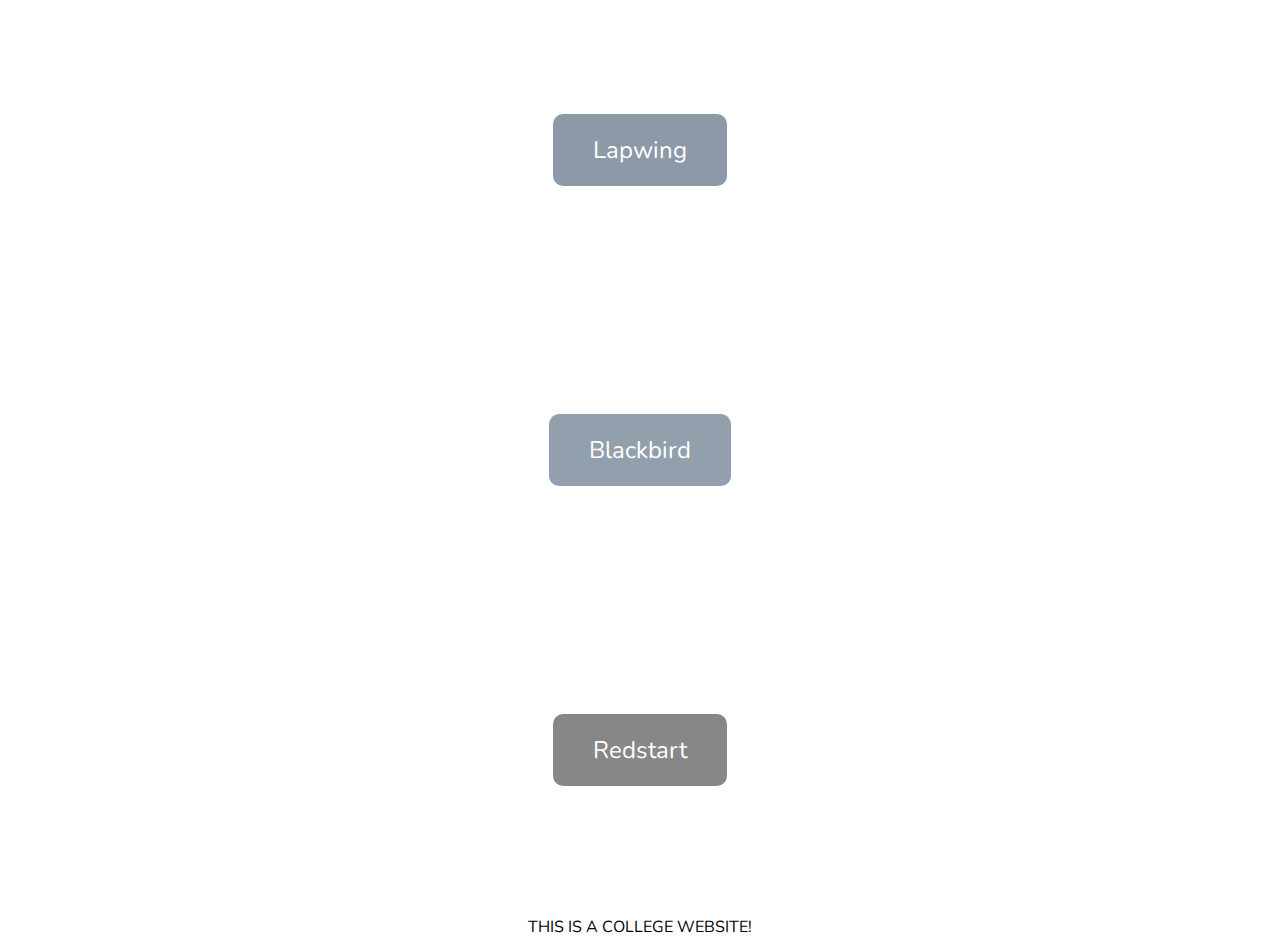
<file: index.html>
﻿<!doctype html>
<html lang="en">
<head>
    <meta charset="UTF-8">
    <meta name="description" content="Navigation page for Birds of Ireland">
    <meta name="keywords" content="Lapwing, Navigation, Index, Irish, Bird">
    <meta name="viewport" content="width=device-width, initial-scale=1.0">
    <link rel="stylesheet" type="text/css" href="css/index.css">
    <link rel="preconnect" href="https://fonts.googleapis.com">
    <link rel="preconnect" href="https://fonts.gstatic.com" crossorigin>
    <link href="https://fonts.googleapis.com/css2?family=Atkinson+Hyperlegible+Mono:ital,wght@0,200..800;1,200..800&family=Nunito:ital,wght@0,800;1,800&display=swap" rel="stylesheet">
    <title>Birds of Ireland Navigation Page</title>
</head>
<body>
<section class="container">
    <section class="row">
        <a href="lapwing.html" class="button button-lapwing">Lapwing</a>
    </section>
    <section class="row">
        <a href="blackbird.html" class="button button-blackbird">Blackbird</a>
    </section>
    <section class="row">
        <a href="redstart.html" class="button button-redstart">Redstart</a>
    </section>
</section>
<footer class="bottom-banner">
    <p>THIS IS A COLLEGE WEBSITE!</p>
</footer>
</body>
</html>
</file>
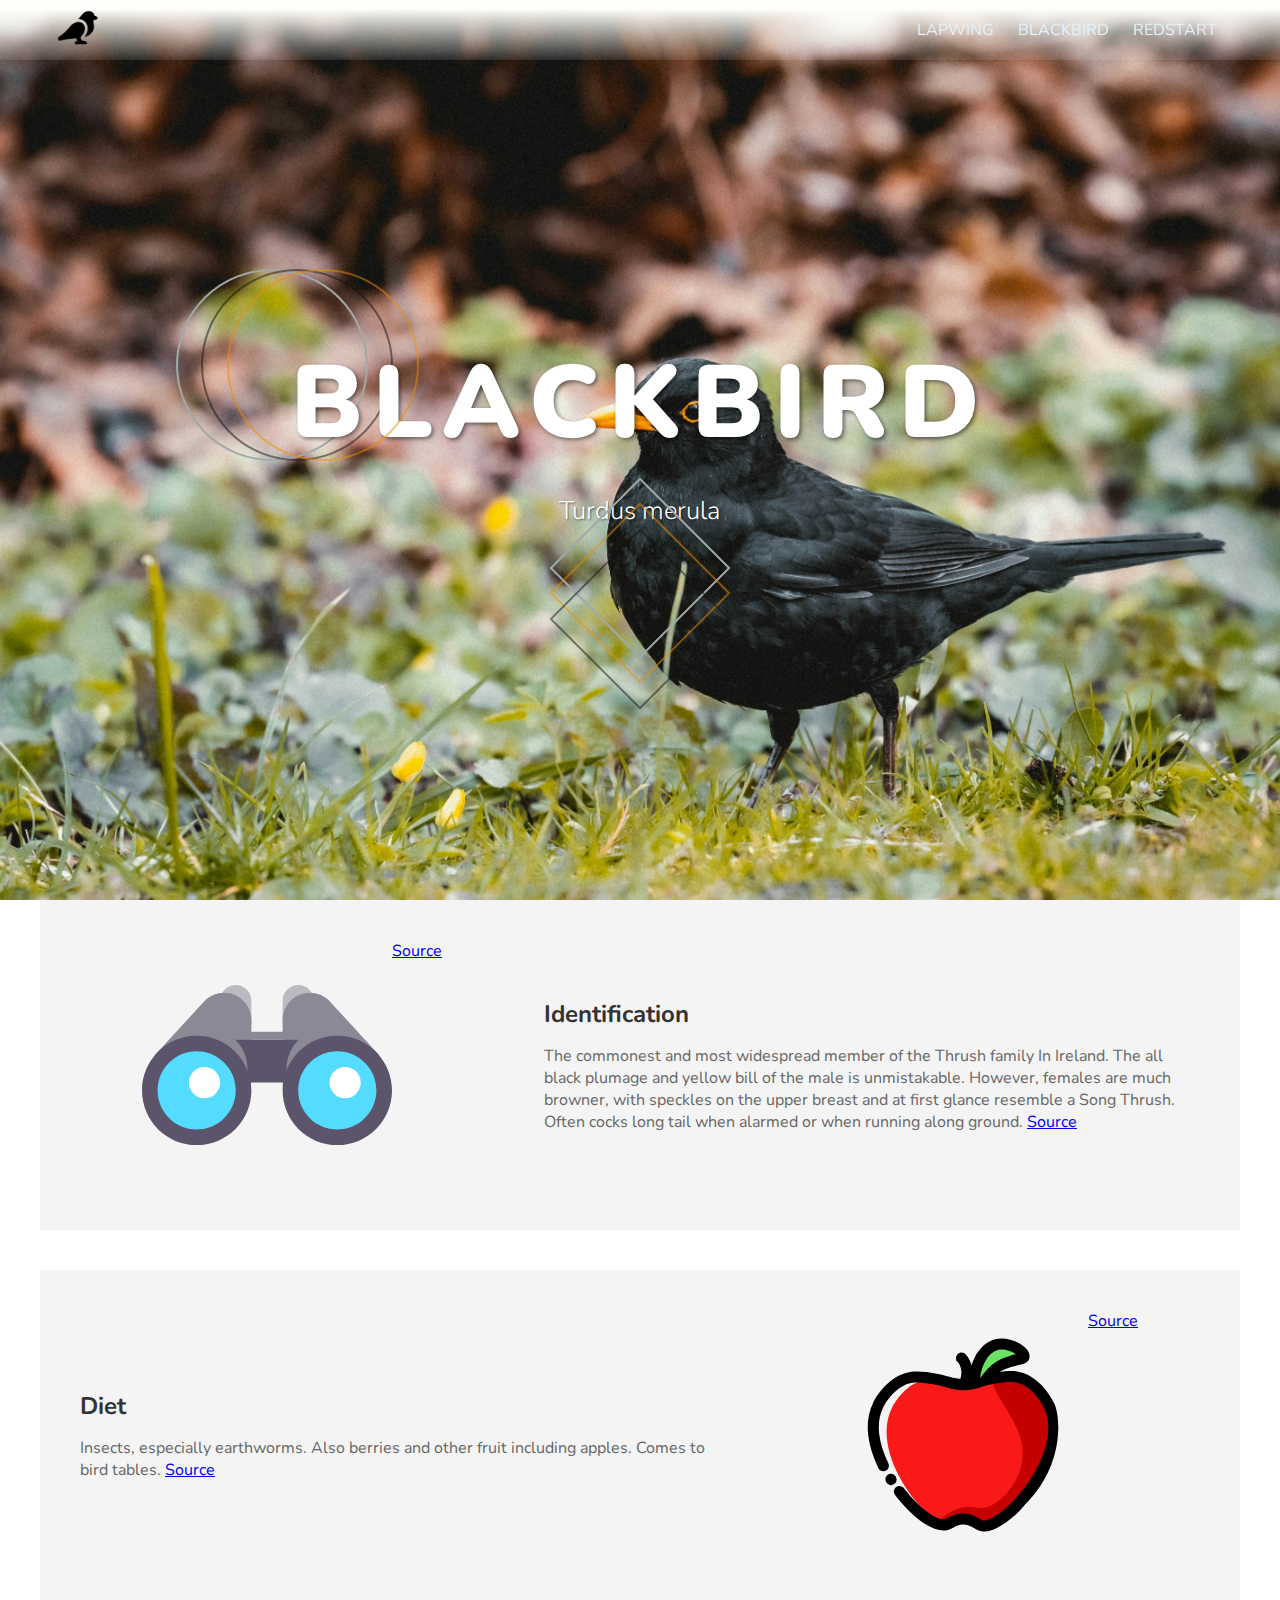
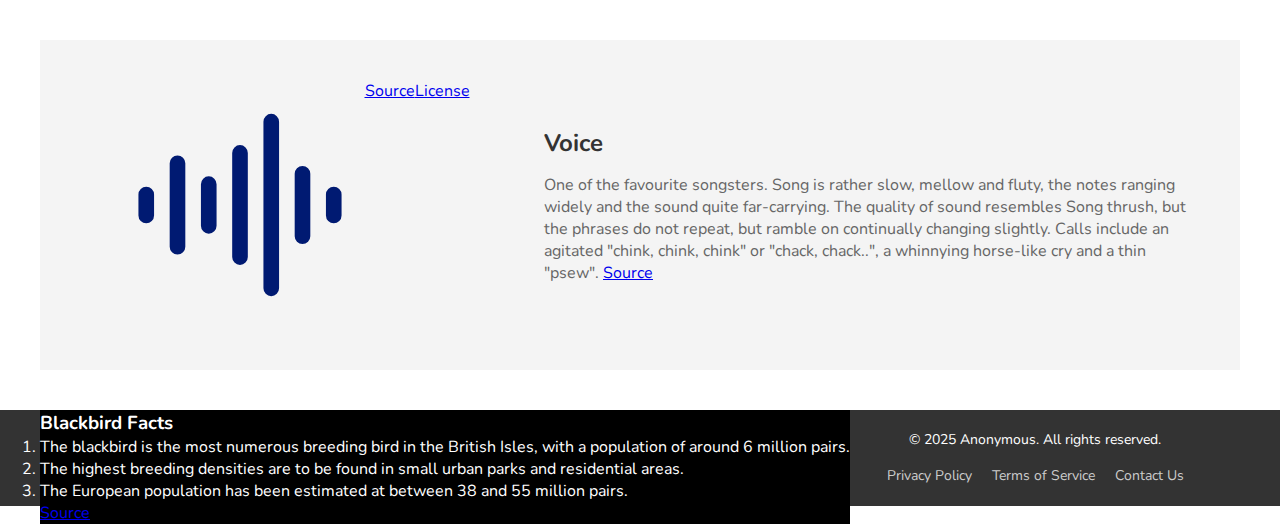
<file: blackbird.html>
﻿<!DOCTYPE html>
<html lang="en">
    <head>
        <meta charset="UTF-8">
        <meta name="description" content="Blackbird Information">
        <meta name="keywords" content="Blackbird, Identification, Species, Information, Irish, Bird">
        <meta name="viewport" content="width=device-width, initial-scale=1.0">
        <title>Bird Species of Ireland: Blackbird</title>
        <link rel="stylesheet" type="text/css" href="css/blackbird.css">
        <link rel="preconnect" href="https://fonts.googleapis.com">
        <link rel="preconnect" href="https://fonts.gstatic.com" crossorigin>
        <link href="https://fonts.googleapis.com/css2?family=Atkinson+Hyperlegible+Mono:ital,wght@0,200..800;1,200..800&family=Nunito:ital,wght@0,800;1,800&display=swap" rel="stylesheet">
        <link rel="icon" type="image/x-icon" href="img/bird32.ico">
    </head>
<body>
    <nav class="navbar">
        <nav class="navbar-content"><a href="index.html"><img class="logo" src="img/icons8-bird-64.png" alt="Bird Logo"/></a>
            <ul>
                <li><a href="lapwing.html">Lapwing</a></li>
                <li><a href="blackbird.html">Blackbird</a></li>
                <li><a href="redstart.html">Redstart</a></li>
            </ul>
        </nav>
    </nav>
    <section class="hero">
        <section class="hero-content">
            <!-- Using div because these shapes only add design over the image and have no semantic meaning to the page. -->
            <div class="shape-circle"></div>
            <div class="shape-circle-2"></div>
            <div class="shape-circle-3"></div>
            <div class="shape-triangle"></div>
            <div class="shape-triangle-2"></div>
            <div class="shape-triangle-3"></div>
            <div class="shape-square"></div>
            <div class="shape-square-2"></div>
            <div class="shape-square-3"></div>
            <h1 class="hero-title">Blackbird</h1>
            <p class="hero-subtitle">Turdus merula</p>
        </section>
    </section>
    <main class="container">
        <section class="section">
            <figure class="section-figure">
                <img src="img/binoculars.svg" alt="Binocular illustration" />
                <a href="https://www.svgrepo.com/svg/28181/binoculars">Source</a>
            </figure>
            <article class="section-content">
                <h2>Identification</h2>
                <p>
                The commonest and most widespread member of the Thrush family In Ireland. The all black plumage and yellow bill of the male is unmistakable. 
                However, females are much browner, with speckles on the upper breast and at first glance resemble a Song Thrush. 
                Often cocks long tail when alarmed or when running along ground.
                <a href="https://birdwatchireland.ie/birds/blackbird/">Source</a>
                </p>
            </article>
        </section>
        <section class="section">
            <figure class="section-figure"> 
                <img src="img/apple.svg" alt="Apple Ilustration"/>
                <a href="https://www.svgrepo.com/svg/489696/apple">Source</a>
            </figure>
            <article class="section-content">
                <h2>Diet</h2>
                <p>
                Insects, especially earthworms. Also berries and other fruit including apples. Comes to bird tables.
                    <a href="https://birdwatchireland.ie/birds/blackbird/">Source</a>
                </p>
            </article>
        </section>
        <section class="section">   
            <figure class="section-figure">
                <img src="img/sound.svg" alt="Sound Wave Illustration"/>
                <a href="https://www.svgrepo.com/svg/316448/sound-2">Source</a>
                <a href="https://www.svgrepo.com/page/licensing/#CC%20Attribution">License</a>
                
            </figure>
            <article class="section-content">
                <h2>Voice</h2>
                <p>
                One of the favourite songsters. Song is rather slow, mellow and fluty, 
                the notes ranging widely and the sound quite far-carrying. The quality of sound resembles Song thrush, 
                but the phrases do not repeat, but ramble on continually changing slightly. Calls include an agitated "chink, chink, chink" or "chack, chack..", 
                a whinnying horse-like cry and a thin "psew".
                    <a href="https://birdwatchireland.ie/birds/blackbird/">Source</a>
                </p>
            </article>
        </section>
        <aside class="blackbird-facts">
            <h3>Blackbird Facts</h3>
            <ol>
                <li>The blackbird is the most numerous breeding bird in the British Isles, with a population of around 6 million pairs.</li>
                <li>The highest breeding densities are to be found in small urban parks and residential areas.</li>
                <li>The European population has been estimated at between 38 and 55 million pairs.</li>
            </ol>
            <a href="https://www.livingwithbirds.com/tweetapedia/21-facts-on-blackbird">Source</a>
        </aside>
    </main>
    <footer class="site-footer">
        <section class="footer-content">
            <p class="copyright">&copy; 2025 Anonymous. All rights reserved.</p>
            <nav class="footer-navigation">
                <ul class="footer-links">
                    <li><a href="#">Privacy Policy</a></li>
                    <li><a href="#">Terms of Service</a></li>
                    <li><a href="#">Contact Us</a></li>
                </ul>
            </nav>
        </section>
    </footer>
</body>
</html>
</file>
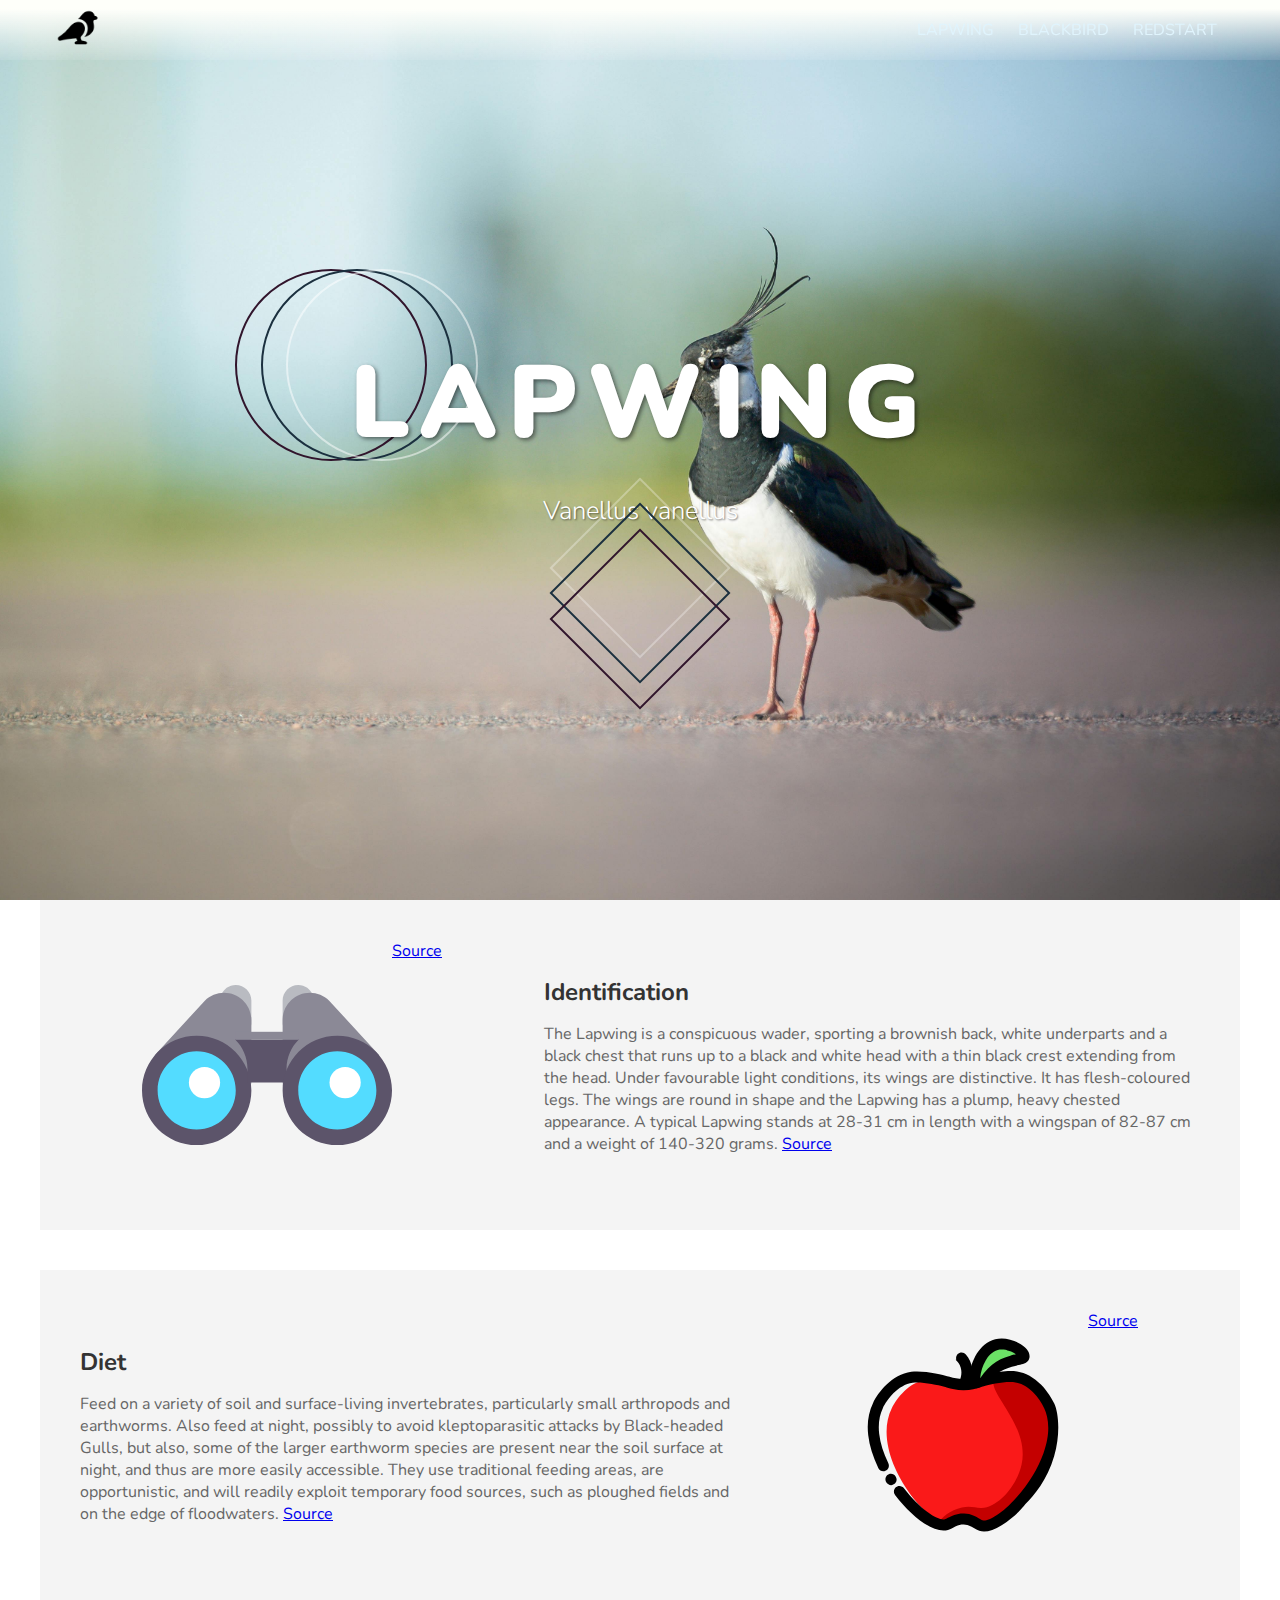
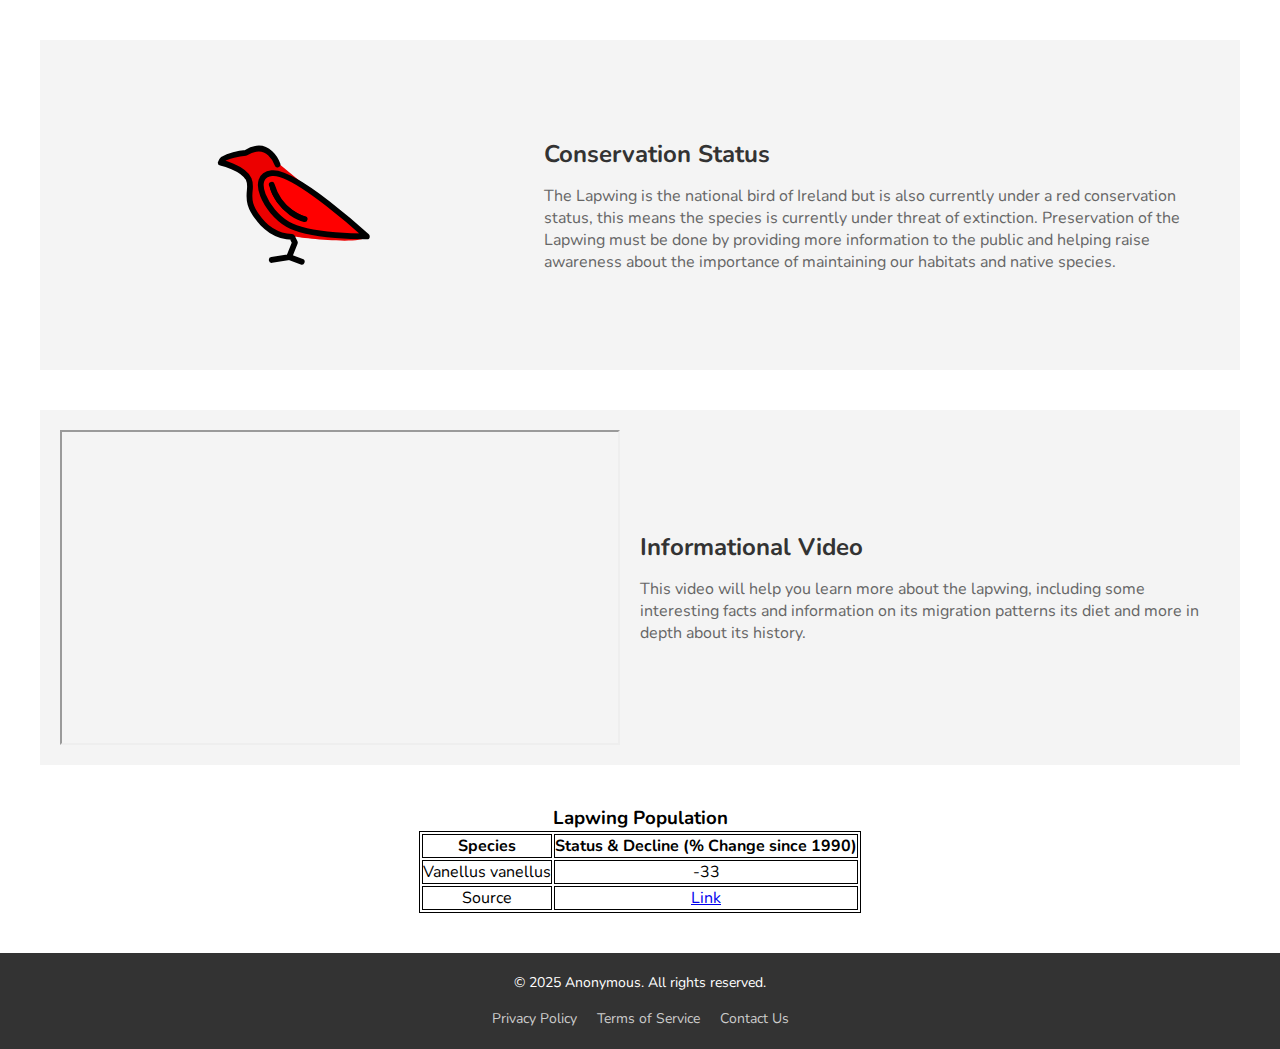
<file: lapwing.html>
<!DOCTYPE html>
<html lang="en">
<head>
    <meta charset="UTF-8">
    <meta name="description" content="Lapwing Information">
    <meta name="keywords" content="Lapwing, Identification, Species, Information, Irish, Bird">
    <meta name="viewport" content="width=device-width, initial-scale=1.0">
    <title>Bird Species of Ireland: Lapwing</title>
    <link rel="stylesheet" type="text/css" href="css/lapwing.css">
    <link rel="preconnect" href="https://fonts.googleapis.com">
    <link rel="preconnect" href="https://fonts.gstatic.com" crossorigin>
    <link href="https://fonts.googleapis.com/css2?family=Atkinson+Hyperlegible+Mono:ital,wght@0,200..800;1,200..800&family=Nunito:ital,wght@0,800;1,800&display=swap" rel="stylesheet">
    <link rel="icon" type="image/x-icon" href="img/bird32.ico">
    <style>
        table, th, td 
        {
            border: 1px solid black;
            align-content: center;
            text-align: center;
            margin: auto;
        }
    </style>
</head>
<body>
    <nav class="navbar">
        <nav class="navbar-content"><a href="index.html"><img class="logo" src="img/icons8-bird-64.png" alt="Bird Logo"/></a>
            <ul>
                <li><a href="lapwing.html">Lapwing</a></li>
                <li><a href="blackbird.html">Blackbird</a></li>
                <li><a href="redstart.html">Redstart</a></li>
            </ul>
        </nav>
    </nav>
    <section class="hero">
        <section class="hero-content">
            <!-- Using div because these shapes only add design over the image and have no semantic meaning to the page. -->
            <div class="shape-circle"></div>
            <div class="shape-circle-2"></div>
            <div class="shape-circle-3"></div>
            <div class="shape-triangle"></div>
            <div class="shape-triangle-2"></div>
            <div class="shape-triangle-3"></div>
            <div class="shape-square"></div>
            <div class="shape-square-2"></div>
            <div class="shape-square-3"></div>
            <h1 class="hero-title">LAPWING</h1>
            <p class="hero-subtitle">Vanellus vanellus</p>
        </section>
    </section>
    <main class="container">
        <section class="section">
            <figure class="section-figure">
                <img src="img/binoculars.svg" alt="Binocular illustration" />
                <a href="https://www.svgrepo.com/svg/28181/binoculars">Source</a>
            </figure>
            <article class="section-content">
                <h2>Identification</h2>
                <p>            
                    The Lapwing is a conspicuous wader, sporting a brownish back, white underparts and a black chest that runs up
                    to a black and white head with a thin black crest extending from the head. Under favourable light conditions,
                    its wings are distinctive. It has flesh-coloured legs. The wings are round in shape and the Lapwing has a plump,
                    heavy chested appearance. A typical Lapwing stands at 28-31 cm in length with a wingspan of 82-87 cm and a weight of 140-320 grams.
                    <a href="https://birdwatchireland.ie/birds/lapwing/">Source</a>
                </p>
        </article>
    </section>
    <section class="section">
        <figure class="section-figure">
            <img src="img/apple.svg" alt="Apple Ilustration"/>
            <a href="https://www.svgrepo.com/svg/489696/apple">Source</a>
        </figure>
        <article class="section-content">
            <h2>Diet</h2>
            <p>
                Feed on a variety of soil and surface-living invertebrates, particularly small arthropods and earthworms.
                Also feed at night, possibly to avoid kleptoparasitic attacks by Black-headed Gulls,
                but also, some of the larger earthworm species are present near the soil surface at night,
                and thus are more easily accessible. They use traditional feeding areas, are opportunistic,
                and will readily exploit temporary food sources, such as ploughed fields and on the edge of floodwaters.
                <a href="https://birdwatchireland.ie/birds/lapwing/">Source</a>
            </p>
        </article>
    </section>
    <section class="section">
        <figure class="section-figure">
            <img src="img/bird.svg" alt="Red Bird Illustration"/>
        </figure>
        <article class="section-content">
            <h2>Conservation Status</h2>
            <p>
                The Lapwing is the national bird of Ireland but is also currently under a red conservation status, this means the species
                is currently under threat of extinction. Preservation of the Lapwing must be done by providing more information to the public
                and helping raise awareness about the importance of maintaining our habitats and native species.
            </p>
        </article>
    </section>
        <section class="section">
            <article class="section-content">
                <h2>Informational Video</h2>
                <p>
                    This video will help you learn more about the lapwing, including some interesting facts and information
                    on its migration patterns its diet and more in depth about its history.
                </p>
            </article>
            <iframe width="560" height="315" src="https://www.youtube-nocookie.com/embed/Wz01N5DoHDQ?si=3ZvLWYAgb-T7R1sm"
                    title="YouTube video player"
                    allow="accelerometer; autoplay; clipboard-write; encrypted-media; gyroscope; picture-in-picture; web-share"
                    referrerpolicy="strict-origin-when-cross-origin" allowfullscreen>
            </iframe>
        </section>
        <h3 style="text-align: center">Lapwing Population</h3>
        <table>
            <tr>
                <th>
                    Species 
                </th>
                <th>
                    Status & Decline (% Change since 1990)
                </th>
            </tr>
            <tr>
                <td>Vanellus vanellus</td>
                <td>-33</td>
            </tr>
            <tr>
                <td>Source</td>
                <td><a href="https://birdwatchireland.ie/app/uploads/2020/05/BWI-collated-data-on-status-of-biodiversity-1.pdf">Link</a></td>
            </tr>
        </table>
    </main>
    <footer class="site-footer">
        <section class="footer-content">
            <p class="copyright">&copy; 2025 Anonymous. All rights reserved.</p>
            <nav class="footer-navigation">
                <ul class="footer-links">
                    <li><a href="#">Privacy Policy</a></li>
                    <li><a href="#">Terms of Service</a></li>
                    <li><a href="#">Contact Us</a></li>
                </ul>
            </nav>
        </section>
    </footer>
</body>
</html>
</file>
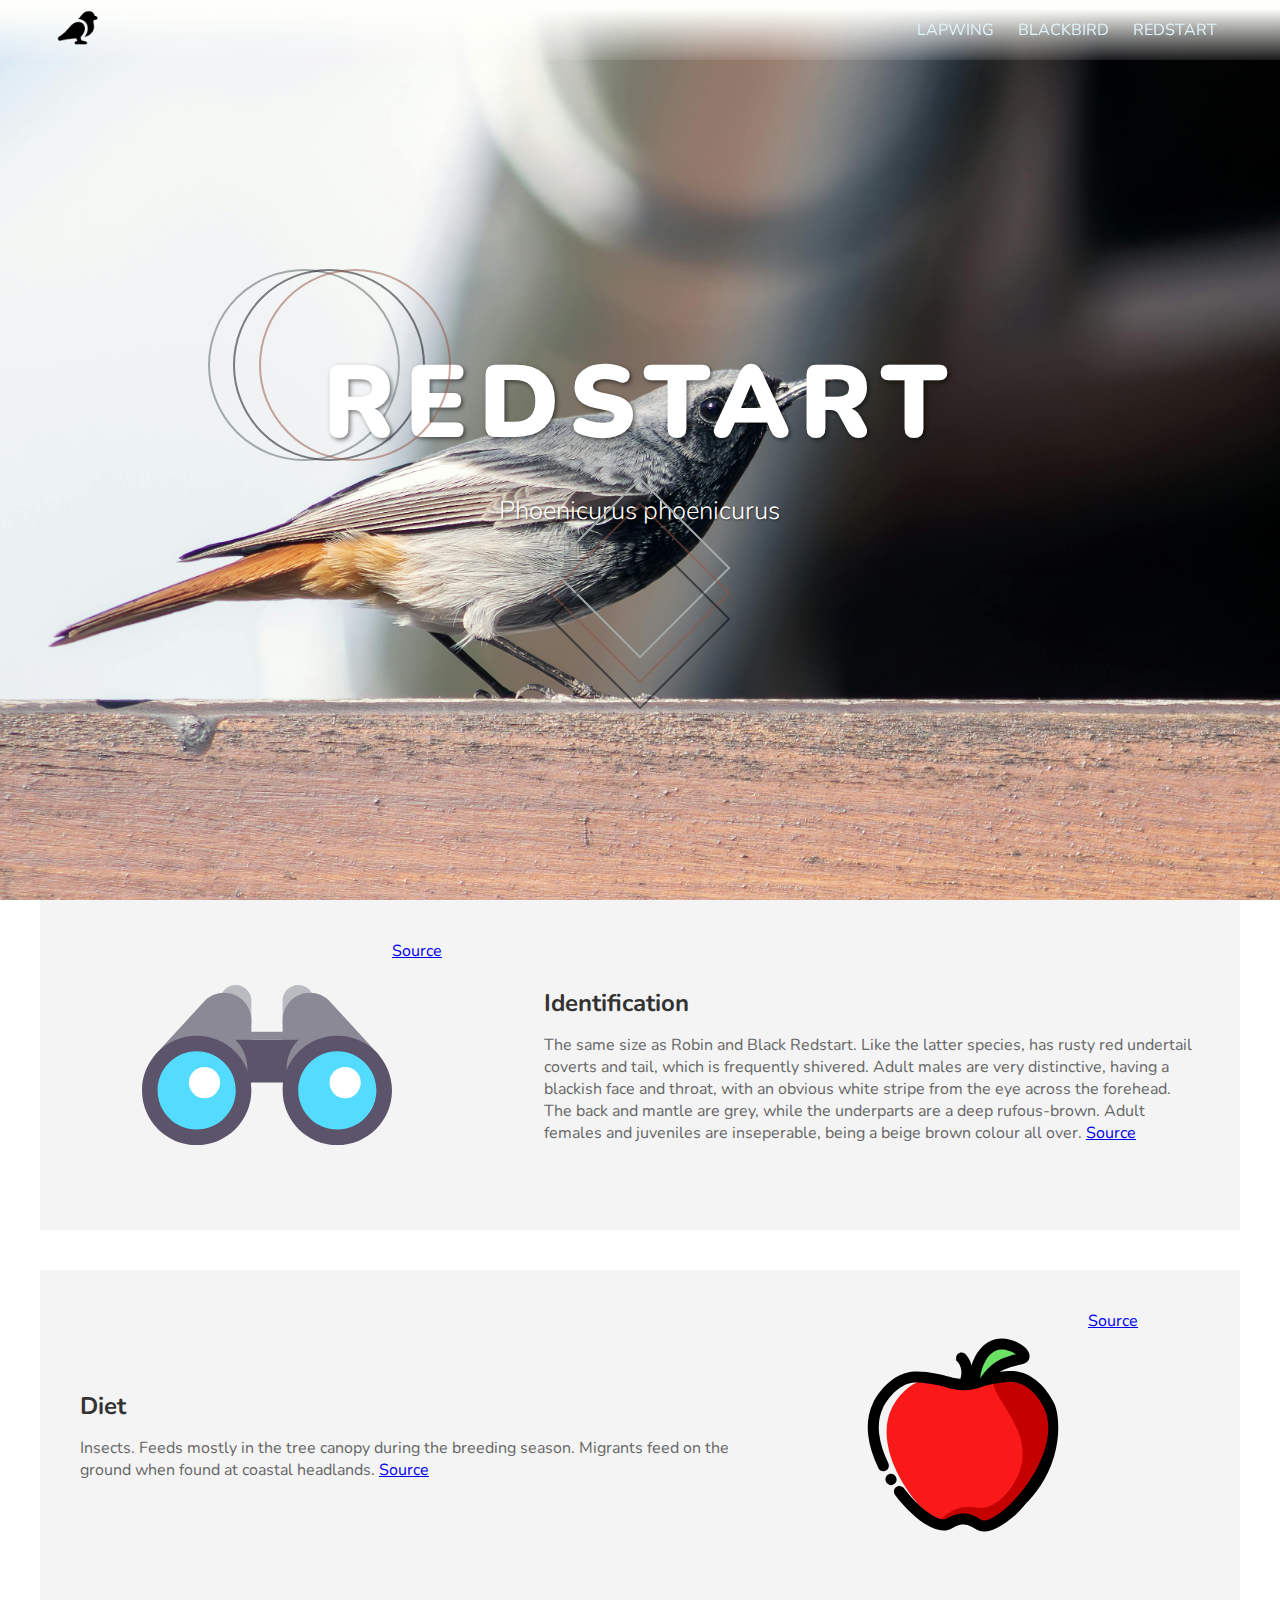
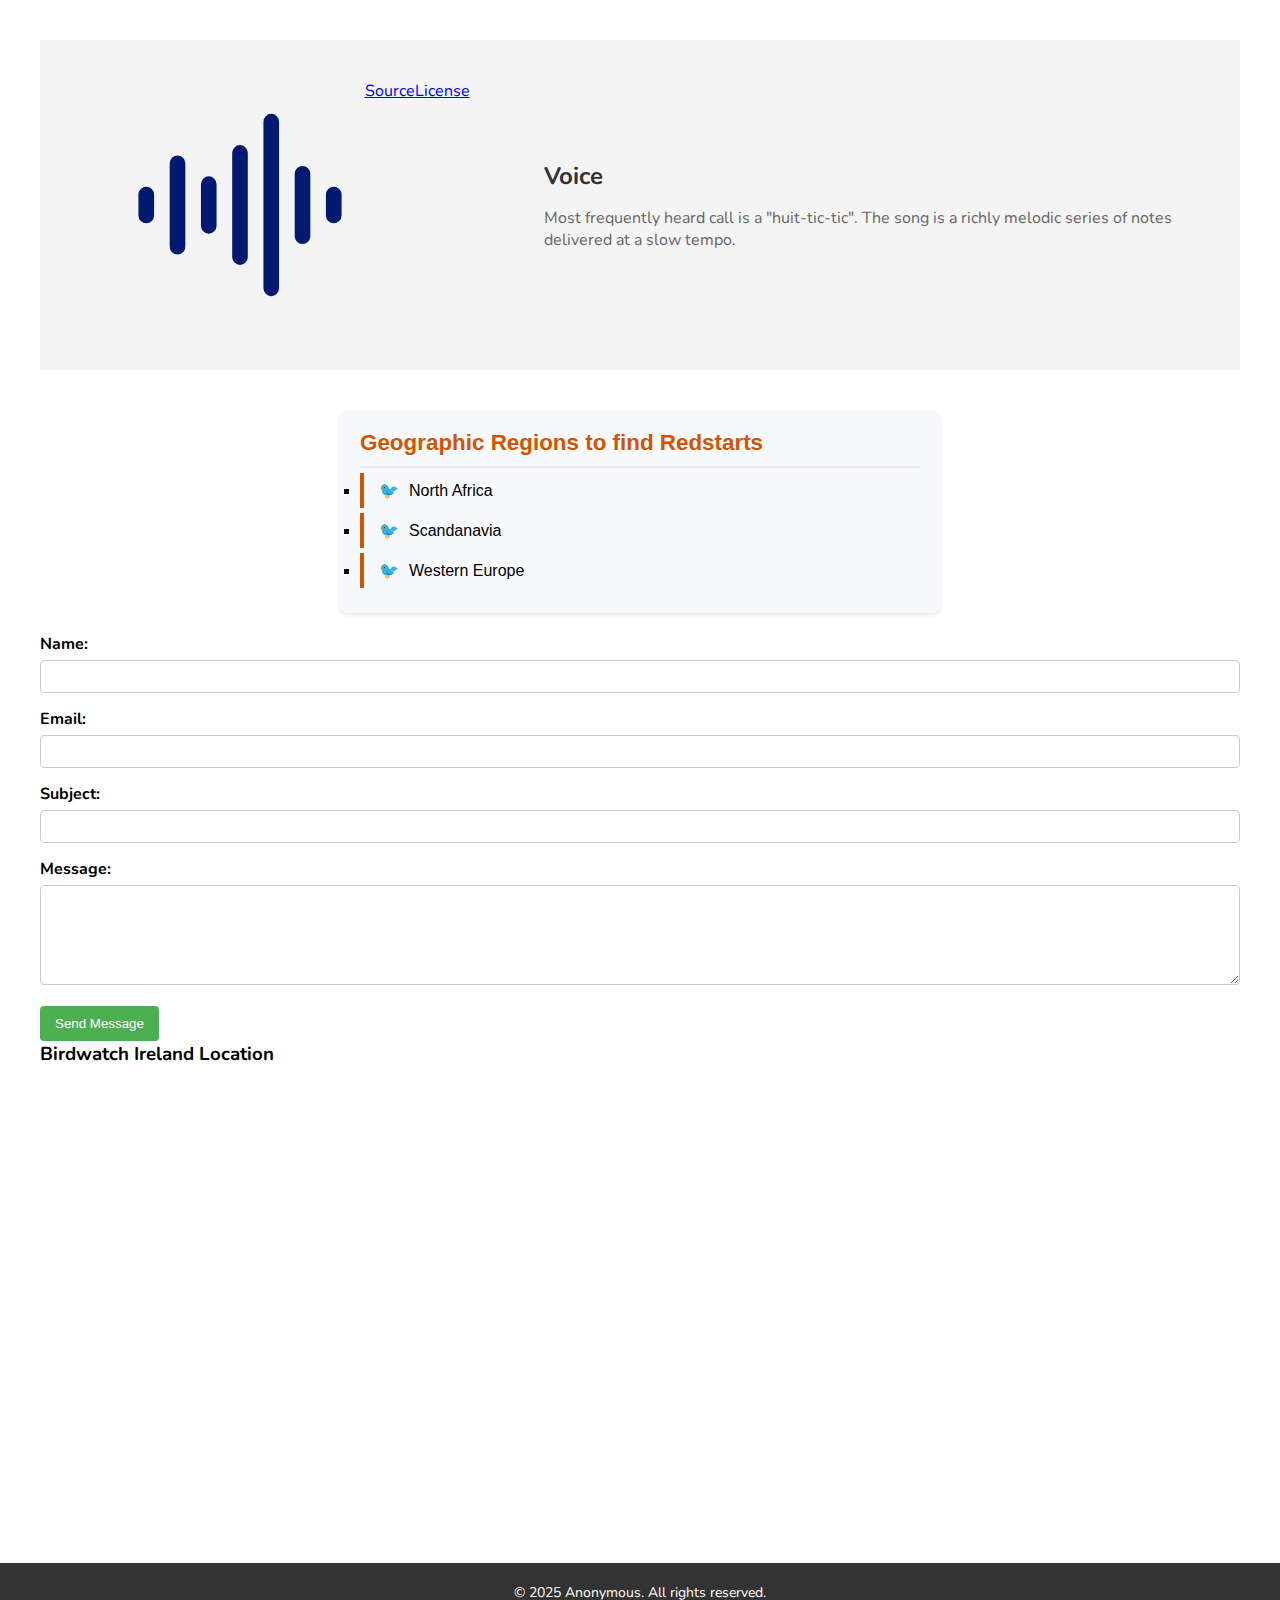
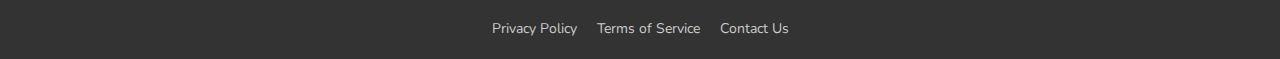
<file: redstart.html>
﻿<!DOCTYPE html>
<html lang="en">
<head>
    <meta charset="UTF-8">
    <meta name="description" content="Blackbird Information">
    <meta name="keywords" content="Redstart, Identification, Species, Information, Irish, Bird">
    <meta name="viewport" content="width=device-width, initial-scale=1.0">
    <title>Bird Species of Ireland: Redstart</title>
    <link rel="stylesheet" type="text/css" href="css/redstart.css">
    <link rel="preconnect" href="https://fonts.googleapis.com">
    <link rel="preconnect" href="https://fonts.gstatic.com" crossorigin>
    <link href="https://fonts.googleapis.com/css2?family=Atkinson+Hyperlegible+Mono:ital,wght@0,200..800;1,200..800&family=Nunito:ital,wght@0,800;1,800&display=swap" rel="stylesheet">
    <link rel="icon" type="image/x-icon" href="img/bird32.ico">
</head>
<body>
<nav class="navbar">
    <nav class="navbar-content"><a href="index.html"><img class="logo" src="img/icons8-bird-64.png" alt="Bird Logo"/></a>
        <ul>
            <li><a href="lapwing.html">Lapwing</a></li>
            <li><a href="blackbird.html">Blackbird</a></li>
            <li><a href="redstart.html">Redstart</a></li>
        </ul>
    </nav>
</nav>
<section class="hero">
    <section class="hero-content">
        <!-- Using div because these shapes only add design over the image and have no semantic meaning to the page. -->
        <div class="shape-circle"></div>
        <div class="shape-circle-2"></div>
        <div class="shape-circle-3"></div>
        <div class="shape-triangle"></div>
        <div class="shape-triangle-2"></div>
        <div class="shape-triangle-3"></div>
        <div class="shape-square"></div>
        <div class="shape-square-2"></div>
        <div class="shape-square-3"></div>
        <h1 class="hero-title">Redstart</h1>
        <p class="hero-subtitle">Phoenicurus phoenicurus</p>
    </section>
</section>
<main class="container">
    <section class="section">
        <figure class="section-figure">
            <img src="img/binoculars.svg" alt="Binocular illustration" />
            <a href="https://www.svgrepo.com/svg/28181/binoculars">Source</a>
        </figure>
        <article class="section-content">
            <h2>Identification</h2>
            <p>
                The same size as Robin and Black Redstart. Like the latter species, has rusty red undertail coverts and tail, 
                which is frequently shivered. Adult males are very distinctive, having a blackish face and throat, 
                with an obvious white stripe from the eye across the forehead. 
                The back and mantle are grey, while the underparts are a deep rufous-brown. 
                Adult females and juveniles are inseperable, being a beige brown colour all over.
                <a href="https://birdwatchireland.ie/birds/common-redstart/">Source</a>
            </p>
        </article>
    </section>
    <section class="section">
        <figure class="section-figure">
            <img src="img/apple.svg" alt="Apple Ilustration"/>
            <a href="https://www.svgrepo.com/svg/489696/apple">Source</a>
        </figure>
        <article class="section-content">
            <h2>Diet</h2>
            <p>
                Insects. Feeds mostly in the tree canopy during the breeding season. 
                Migrants feed on the ground when found at coastal headlands.
                <a href="https://birdwatchireland.ie/birds/common-redstart/">Source</a>
            </p>
        </article>
    </section>
    <section class="section">
        <figure class="section-figure">
            <img src="img/sound.svg" alt="Sound Wave Illustration"/>
            <a href="https://www.svgrepo.com/svg/316448/sound-2">Source</a>
            <a href="https://www.svgrepo.com/page/licensing/#CC%20Attribution">License</a>

        </figure>
        <article class="section-content">
            <h2>Voice</h2>
            <p>
                Most frequently heard call is a "huit-tic-tic". The song is a richly melodic series of notes delivered at a slow tempo.
            </p>
        </article>
    </section>
    <section class="misc-lists">
        <h3>Geographic Regions to find Redstarts</h3>
        <ul>
            <li>North Africa</li>
            <li>Scandanavia</li>
            <li>Western Europe</li>
        </ul>
    </section>
    <form method="get" action="http://foo.com">
        <section class="form-group">
            <label for="name">Name:</label>
            <input type="text" id="name" name="name" required>
        </section>

        <section class="form-group">
            <label for="email">Email:</label>
            <input type="email" id="email" name="email" required>
        </section>

        <section class="form-group">
            <label for="subject">Subject:</label>
            <input type="text" id="subject" name="subject" required>
        </section>

        <section class="form-group">
            <label for="message">Message:</label>
            <textarea id="message" name="message" required></textarea>
        </section>

        <button type="submit">Send Message</button>
    </form>
    <section class="birdwatch-ireland">
        <h3>Birdwatch Ireland Location</h3>
        <iframe 
                src="https://www.google.com/maps/embed?pb=!1m18!1m12!1m3!1d2395.3664656509955!2d-6.072713823064731!3d53.10361209285752!2m3!1f0!2f0!3f0!3m2!1i1024!2i768!4f13.1!3m3!1m2!1s0x4867afa105bfaecb%3A0x567ebc44932a0e6!2sBirdWatch%20Ireland!5e0!3m2!1sen!2sie!4v1743387251236!5m2!1sen!2sie" 
                width="600" 
                height="450" 
                style="border:0;" 
                allowfullscreen="" 
                loading="lazy" 
                referrerpolicy="no-referrer-when-downgrade"></iframe>
    </section>
</main>
<footer class="site-footer">
    <section class="footer-content">
        <p class="copyright">&copy; 2025 Anonymous. All rights reserved.</p>
        <nav class="footer-navigation">
            <ul class="footer-links">
                <li><a href="#">Privacy Policy</a></li>
                <li><a href="#">Terms of Service</a></li>
                <li><a href="#">Contact Us</a></li>
            </ul>
        </nav>
    </section>
</footer>
</body>
</html>
</file>
<file: css/index.css>
html, body {
    margin: 0;
    padding: 0;
    height: 100%;
    font-family: "Nunito", sans-serif;
}

/* Use flexbox */
.container {
    display: flex;
    flex-direction: column;
    height: 100vh;
}

.row {
    flex: 1;
    display: flex;
    justify-content: center;
    align-items: center;
    background-size: cover;
    background-position: center;
    position: relative;
}

.bottom-banner {
    text-align: center;
    color: black;
}
.button {
    padding: 20px 40px;
    font-size: 1.5em;
    text-decoration: none;
    border-radius: 10px;
    transition: transform 0.2s ease;
    position: relative;
    z-index: 10;
}

.button:hover {
    transform: scale(1.05);
}

.row:nth-child(1) {
    background-image: url("https://images.pexels.com/photos/10189075/pexels-photo-10189075.jpeg");
}

.row:nth-child(2) {
    background-image: url("https://images.unsplash.com/photo-1586439586787-d78fdcdcfb9f?q=80&w=2070&auto=format&fit=crop&ixlib=rb-4.0.3&ixid=M3wxMjA3fDB8MHxwaG90by1wYWdlfHx8fGVufDB8fHx8fA%3D%3D");
}

.row:nth-child(3) {
    background-image: url("https://images.pexels.com/photos/31315365/pexels-photo-31315365/free-photo-of-redstart-bird-perched-on-wooden-ledge-in-sunlight.jpeg?auto=compress&cs=tinysrgb&w=1260&h=750&dpr=2");
}

.button-lapwing {
    background-color: rgba(112,128,144,0.8);
    color: white;
}

.button-blackbird {
    background-color: rgba(119,136,153,0.8);
    color: white;
}

.button-redstart {
    background-color: rgba(105,105,105,0.8);
    color: white;
}

#collegewebsite {
    text-align: center;
    color: black;
}
</file>
<file: css/blackbird.css>
﻿* {
    margin: 0;
    padding: 0;
    box-sizing: border-box;
}

body {
    font-family: "Nunito", sans-serif;
    height: 200vh; /* Extra height for scrolling */
    overflow-x: hidden;
}

h2 {
    display: block;
}

.content h2 {
    color: #333;
    border-bottom: 2px solid #ddd;
    padding-bottom: 10px;
    margin-bottom: 20px;
}

.description-container {
    display: flex;
    align-items: center;
    gap: 20px;
}

.text-content {
    flex-grow: 1;
}

.text-content p {
    color: #666;
    text-align: justify;
}

.logo {
    width: 50px;
    height: 50px;
}

.logo a:hover {
    color: #656565;
}

.hero {
    position: relative;
    height: 100vh;
    width: 100%;
    background-image: url(../img/niklas-hamann-unsplash.jpg);
    background-size: cover;
    background-position: center;
    background-attachment: fixed;
    display: flex;
    justify-content: center;
    align-items: center;
    color: #fff;
    text-align: center;
}

.hero-content {
    position: relative;
    z-index: 2;
}

.hero-title {
    font-size: 8vw;
    font-weight: 900;
    text-transform: uppercase;
    letter-spacing: 0.1em;
    margin-bottom: 20px;
    position: relative;
    text-shadow: 2px 2px 4px rgba(0, 0, 0, 0.5);
}

.hero-subtitle {
    font-size: 2vw;
    font-weight: 300;
    margin-bottom: 40px;
    text-shadow: 1px 1px 2px rgba(0, 0, 0, 0.5);
}

.blackbird-facts {
    position: relative;
    float: left;
    background: #000;
}

.blackbird-facts li {
    color: #fff;
}

.blackbird-facts h3 {
    color: #fff;
}

/* Shape designs */
.shape-circle {
    position: absolute;
    width: 15vw;
    height: 15vw;
    border-radius: 50%;
    border: 2px solid rgba(240, 142, 1, 0.5);
    top: -5vw;
    left: -5vw;
    z-index: 1;
}

.shape-circle-2 {
    position: absolute;
    width: 15vw;
    height: 15vw;
    border-radius: 50%;
    border: 2px solid rgba(18, 17, 16, 0.5);
    top: -5vw;
    left: -7vw;
    z-index: -1;
}

.shape-circle-3 {
    position: absolute;
    width: 15vw;
    height: 15vw;
    border-radius: 50%;
    border: 2px solid #a1aaa8;
    top: -5vw;
    left: -9vw;
    z-index: -2;
}

.shape-square {
    position: absolute;
    width: 10vw;
    height: 10vw;
    border: 2px solid #a1aaa8;
    transform: rotate(45deg);
    bottom: -5vw;
    left: 50%;
    margin-left: -5vw;
    z-index: 1;
}

.shape-square-2 {
    position: absolute;
    width: 10vw;
    height: 10vw;
    border: 2px solid rgba(240, 142, 1, 0.5);
    transform: rotate(45deg);
    bottom: -7vw;
    left: 50%;
    margin-left: -5vw;
    z-index: 2;
}

.shape-square-3 {
    position: absolute;
    width: 10vw;
    height: 10vw;
    border: 2px solid rgba(18, 17, 16, 0.5);
    transform: rotate(45deg);
    bottom: -9vw;
    left: 50%;
    margin-left: -5vw;
    z-index: 2;
}

/* Content after hero */
.container {
    max-width: 1200px;
    margin: 0 auto;
}

.section {
    display: flex;
    align-items: center;
    margin-bottom: 40px;
    background-color: #f4f4f4;
    padding: 20px;
}

.section:nth-child(odd) {
    flex-direction: row;
}

.section:nth-child(even) {
    flex-direction: row-reverse;
}

.section-figure {
    flex: 0 0 40%;
    display: flex;
    justify-content: center;
    padding: 20px;
}

.section-figure img {
    max-width: 250px;
    height: auto;
}

.section-content {
    flex: 1;
    padding: 20px;
}

.section-content h2 {
    margin-bottom: 15px;
    color: #333;
}

.section-content p {
    color: #666;
}

@media (max-width: 768px) {
    .section,
    .section:nth-child(odd),
    .section:nth-child(even) {
        flex-direction: column;
    }

    .section-figure,
    .section-content {
        width: 100%;
        max-width: 100%;
        flex: none;
    }
}
/* Horizontal Navbar with Gradient */
.navbar {
    display: inline-block;
    position: fixed;
    top: 0;
    left: 0;
    width: 100%;
    height: 60px;
    background: linear-gradient(180deg, #fefffa 15%, rgba(255, 244, 82440, 0.1));
    z-index: 1000;
}

.navbar-content {
    display: flex;
    justify-content: space-between;
    align-items: center;
    height: 100%;
    max-width: 1200px;
    margin: auto;
    padding: 1vw;
}


.navbar-content li {
    list-style: none;
    display: inline-block;
    margin: 5% auto;
    padding: 20px 10px;
}

.navbar-content li a {
    text-decoration: none;
    text-transform: uppercase;
}

.navbar-content li a:link {
    color: #000000;
}

.navbar-content li a:hover {
    color: #423f32;
}

.navbar-content li a:link {
    color: #e0f4fd;
}

.navbar-content li a:visited {
    color: #000000;
}

.site-footer {
    background-color: #333;
    color: #fff;
    padding: 20px 0;
    margin-top: 40px;
    width: 100%;
}

.footer-content {
    max-width: 1200px;
    margin: 0 auto;
    padding: 0 20px;
    text-align: center;
}

.copyright {
    margin-bottom: 10px;
    font-size: 14px;
}

.footer-navigation {
    margin-top: 15px;
}

.footer-links {
    list-style: none;
    padding: 0;
    margin: 0;
    display: flex;
    justify-content: center;
    flex-wrap: wrap;
}

.footer-links li {
    margin: 0 10px;
}

.footer-links a {
    color: #ccc;
    text-decoration: none;
    font-size: 14px;
    transition: color 0.3s ease;
}

.footer-links a:hover {
    color: #fff;
    text-decoration: underline;
}

/* Svg */
.svg {
    max-width: 25%;
    max-height: 25%;
    margin: auto 40px;
}
</file>
<file: css/lapwing.css>
* {
    margin: 0;
    padding: 0;
    box-sizing: border-box;
}

body {
    font-family: "Nunito", sans-serif;
    height: 250vh; /* Extra height for scrolling */
    overflow-x: hidden;
}

h2 {
    display: block;
}

.content h2 {
    color: #333;
    border-bottom: 2px solid #ddd;
    padding-bottom: 10px;
    margin-bottom: 20px;
}

.description-container {
    display: flex;
    align-items: center;
    gap: 20px;
}

.text-content {
    flex-grow: 1;
}

.text-content p {
    color: #666;
    text-align: justify;
}

.logo {
    width: 50px;
    height: 50px;
}

.logo:hover {
    color: #7e7e7e;
}

.hero {
    position: relative;
    height: 100vh;
    width: 100%;
    background-image: url(../img/pexels-dkomov-10189075.jpg);
    background-size: cover;
    background-position: center;
    background-attachment: fixed;
    display: flex;
    justify-content: center;
    align-items: center;
    color: #fff;
    text-align: center;
}

.hero-content {
    position: relative;
    z-index: 2;
}

.hero-title {
    font-size: 8vw;
    font-weight: 900;
    text-transform: uppercase;
    letter-spacing: 0.1em;
    margin-bottom: 20px;
    position: relative;
    text-shadow: 2px 2px 4px rgba(0, 0, 0, 0.5);
}

.hero-subtitle {
    font-size: 2vw;
    font-weight: 300;
    margin-bottom: 40px;
    text-shadow: 1px 1px 2px rgba(0, 0, 0, 0.5);
}

/* Shape designs */
.shape-circle {
    position: absolute;
    width: 15vw;
    height: 15vw;
    border-radius: 50%;
    border: 2px solid rgba(255, 255, 255, 0.5);
    top: -5vw;
    left: -5vw;
    z-index: 1;
}

.shape-circle-2 {
    position: absolute;
    width: 15vw;
    height: 15vw;
    border-radius: 50%;
    border: 2px solid #1b303f;
    top: -5vw;
    left: -7vw;
    z-index: -1;
}

.shape-circle-3 {
    position: absolute;
    width: 15vw;
    height: 15vw;
    border-radius: 50%;
    border: 2px solid #31152c;
    top: -5vw;
    left: -9vw;
    z-index: -2;
}

.shape-square {
    position: absolute;
    width: 10vw;
    height: 10vw;
    border: 2px solid rgba(255, 255, 255, 0.3);
    transform: rotate(45deg);
    bottom: -5vw;
    left: 50%;
    margin-left: -5vw;
    z-index: 1;
}

.shape-square-2 {
    position: absolute;
    width: 10vw;
    height: 10vw;
    border: 2px solid #1b303f;
    transform: rotate(45deg);
    bottom: -7vw;
    left: 50%;
    margin-left: -5vw;
    z-index: 2;
}

.shape-square-3 {
    position: absolute;
    width: 10vw;
    height: 10vw;
    border: 2px solid #31152c;
    transform: rotate(45deg);
    bottom: -9vw;
    left: 50%;
    margin-left: -5vw;
    z-index: 2;
}

/* Content after hero */
.container {
    max-width: 1200px;
    margin: 0 auto;
}

.section {
    display: flex;
    align-items: center;
    margin-bottom: 40px;
    background-color: #f4f4f4;
    padding: 20px;
}

.section:nth-child(odd) {
    flex-direction: row;
}

.section:nth-child(even) {
    flex-direction: row-reverse;
}

.section-figure {
    flex: 0 0 40%;
    display: flex;
    justify-content: center;
    padding: 20px;
}

.section-figure img {
    max-width: 250px;
    height: auto;
}

.section-content {
    flex: 1;
    padding: 20px;
}

.section-content h2 {
    margin-bottom: 15px;
    color: #333;
}

.section-content p {
    color: #666;
}

@media (max-width: 768px) {
    .section,
    .section:nth-child(odd),
    .section:nth-child(even) {
        flex-direction: column;
    }

    .section-figure,
    .section-content {
        width: 100%;
        max-width: 100%;
        flex: none;
    }
}
/* Horizontal Navbar with Gradient */
.navbar {
    display: inline-block;
    position: fixed;
    top: 0;
    left: 0;
    width: 100%;
    height: 60px;
    background: linear-gradient(180deg, #fefffa 15%, rgba(255, 244, 82440, 0.1));
    z-index: 1000;
}

.navbar-content {
    display: flex;
    justify-content: space-between;
    align-items: center;
    height: 100%;
    max-width: 1200px;
    margin: auto;
    padding: 1vw;
}


.navbar-content li {
    list-style: none;
    display: inline-block;
    margin: 5% auto;
    padding: 20px 10px;
}

.navbar-content li a {
    text-decoration: none;
    text-transform: uppercase;
}

.navbar-content li a:link {
    color: #000000;
}

.navbar-content li a:hover {
    color: #423f32;
}

.navbar-content li a:link {
    color: #e0f4fd;
}

.navbar-content li a:visited {
    color: #000000;
}

.site-footer {
    background-color: #333;
    color: #fff;
    padding: 20px 0;
    margin-top: 40px;
    width: 100%;
}

.footer-content {
    max-width: 1200px;
    margin: 0 auto;
    padding: 0 20px;
    text-align: center;
}

.copyright {
    margin-bottom: 10px;
    font-size: 14px;
}

.footer-navigation {
    margin-top: 15px;
}

.footer-links {
    list-style: none;
    padding: 0;
    margin: 0;
    display: flex;
    justify-content: center;
    flex-wrap: wrap;
}

.footer-links li {
    margin: 0 10px;
}

.footer-links a {
    color: #ccc;
    text-decoration: none;
    font-size: 14px;
    transition: color 0.3s ease;
}

.footer-links a:hover {
    color: #fff;
    text-decoration: underline;
}

/* Svg */
.svg {
    max-width: 25%;
    max-height: 25%;
    margin: auto 40px;
}
</file>
<file: css/redstart.css>
﻿* {
    margin: 0;
    padding: 0;
    box-sizing: border-box;
}

body {
    font-family: "Nunito", sans-serif;
    height: 200vh; /* Extra height for scrolling */
    overflow-x: hidden;
}

h2 {
    display: block;
}

.content h2 {
    color: #333;
    border-bottom: 2px solid #ddd;
    padding-bottom: 10px;
    margin-bottom: 20px;
}

.description-container {
    display: flex;
    align-items: center;
    gap: 20px;
}

.text-content {
    flex-grow: 1;
}

.text-content p {
    color: #666;
    text-align: justify;
}

.logo {
    width: 50px;
    height: 50px;
}

.logo a:hover {
    color: #656565;
}

.hero {
    position: relative;
    height: 100vh;
    width: 100%;
    background-image: url(../img/pexels-glacika67-31315365.jpg);
    background-size: cover;
    background-position: center;
    background-attachment: fixed;
    display: flex;
    justify-content: center;
    align-items: center;
    color: #fff;
    text-align: center;
}

.hero-content {
    position: relative;
    z-index: 2;
}

.hero-title {
    font-size: 8vw;
    font-weight: 900;
    text-transform: uppercase;
    letter-spacing: 0.1em;
    margin-bottom: 20px;
    position: relative;
    text-shadow: 2px 2px 4px rgba(0, 0, 0, 0.5);
}

.hero-subtitle {
    font-size: 2vw;
    font-weight: 300;
    margin-bottom: 40px;
    text-shadow: 1px 1px 2px rgba(0, 0, 0, 0.5);
}

.blackbird-facts {
    position: relative;
    float: left;
    background: #000;
}

.blackbird-facts li {
    color: #fff;
}

.blackbird-facts h3 {
    color: #fff;
}

/* Shape designs */
.shape-circle {
    position: absolute;
    width: 15vw;
    height: 15vw;
    border-radius: 50%;
    border: 2px solid rgba(150, 81, 67, 0.5);
    top: -5vw;
    left: -5vw;
    z-index: 1;
}

.shape-circle-2 {
    position: absolute;
    width: 15vw;
    height: 15vw;
    border-radius: 50%;
    border: 2px solid rgba(0, 4, 13, 0.5);
    top: -5vw;
    left: -7vw;
    z-index: -1;
}

.shape-circle-3 {
    position: absolute;
    width: 15vw;
    height: 15vw;
    border-radius: 50%;
    border: 2px solid #a1aaa8;
    top: -5vw;
    left: -9vw;
    z-index: -2;
}

.shape-square {
    position: absolute;
    width: 10vw;
    height: 10vw;
    border: 2px solid #a1aaa8;
    transform: rotate(45deg);
    bottom: -5vw;
    left: 50%;
    margin-left: -5vw;
    z-index: 1;
}

.shape-square-2 {
    position: absolute;
    width: 10vw;
    height: 10vw;
    border: 2px solid rgba(150, 81, 67, 0.5);
    transform: rotate(45deg);
    bottom: -7vw;
    left: 50%;
    margin-left: -5vw;
    z-index: 2;
}

.shape-square-3 {
    position: absolute;
    width: 10vw;
    height: 10vw;
    border: 2px solid rgba(0, 4, 13, 0.5);
    transform: rotate(45deg);
    bottom: -9vw;
    left: 50%;
    margin-left: -5vw;
    z-index: 2;
}

/* Content after hero */
.container {
    max-width: 1200px;
    margin: 0 auto;
}

.section {
    display: flex;
    align-items: center;
    margin-bottom: 40px;
    background-color: #f4f4f4;
    padding: 20px;
}

.section:nth-child(odd) {
    flex-direction: row;
}

.section:nth-child(even) {
    flex-direction: row-reverse;
}

.section-figure {
    flex: 0 0 40%;
    display: flex;
    justify-content: center;
    padding: 20px;
}

.section-figure img {
    max-width: 250px;
    height: auto;
}

.section-content {
    flex: 1;
    padding: 20px;
}

.section-content h2 {
    margin-bottom: 15px;
    color: #333;
}

.section-content p {
    color: #666;
}

@media (max-width: 768px) {
    .section,
    .section:nth-child(odd),
    .section:nth-child(even) {
        flex-direction: column;
    }

    .section-figure,
    .section-content {
        width: 100%;
        max-width: 100%;
        flex: none;
    }
}
/* Horizontal Navbar with Gradient */
.navbar {
    display: inline-block;
    position: fixed;
    top: 0;
    left: 0;
    width: 100%;
    height: 60px;
    background: linear-gradient(180deg, #fefffa 15%, rgba(255, 244, 82440, 0.1));
    z-index: 1000;
}

.navbar-content {
    display: flex;
    justify-content: space-between;
    align-items: center;
    height: 100%;
    max-width: 1200px;
    margin: auto;
    padding: 1vw;
}


.navbar-content li {
    list-style: none;
    display: inline-block;
    margin: 5% auto;
    padding: 20px 10px;
}

.navbar-content li a {
    text-decoration: none;
    text-transform: uppercase;
}

.navbar-content li a:link {
    color: #000000;
}

.navbar-content li a:hover {
    color: #423f32;
}

.navbar-content li a:link {
    color: #e0f4fd;
}

.navbar-content li a:visited {
    color: #000000;
}

.site-footer {
    background-color: #333;
    color: #fff;
    padding: 20px 0;
    margin-top: 40px;
    width: 100%;
}

.footer-content {
    max-width: 1200px;
    margin: 0 auto;
    padding: 0 20px;
    text-align: center;
}

.copyright {
    margin-bottom: 10px;
    font-size: 14px;
}

.footer-navigation {
    margin-top: 15px;
}

.footer-links {
    list-style: none;
    padding: 0;
    margin: 0;
    display: flex;
    justify-content: center;
    flex-wrap: wrap;
}

.footer-links li {
    margin: 0 10px;
}

.footer-links a {
    color: #ccc;
    text-decoration: none;
    font-size: 14px;
    transition: color 0.3s ease;
}

.footer-links a:hover {
    color: #fff;
    text-decoration: underline;
}

/* Overall section styling */
.misc-lists {
    font-family: 'Arial', sans-serif;
    max-width: 600px;
    margin: 20px auto;
    padding: 20px;
    border-radius: 8px;
    background-color: #f7f9fc;
    box-shadow: 0 2px 5px rgba(0,0,0,0.1);
}

/* Heading style */
.misc-lists h3 {
    color: #d35400; 
    border-bottom: 2px solid #e8e8e8;
    padding-bottom: 10px;
    margin-top: 0;
    font-size: 1.4em;
}

/* List styling */
.misc-lists ul {
    list-style-type: square;
    padding-left: 0;
}

.misc-lists li {
    padding: 8px 0;
    margin: 5px 0;
    border-left: 4px solid #d35400;
    padding-left: 15px;
    transition: background-color 0.2s ease;
}

.misc-lists li:hover {
    background-color: #f0f0f0;
    cursor: pointer;
}

/* Add a small bird icon before each list item */
.misc-lists li::before {
    content: "🐦";
    margin-right: 10px;
}

.form-group {
    margin-bottom: 15px;
}

label {
    display: block;
    margin-bottom: 5px;
    font-weight: bold;
}

input, textarea {
    width: 100%;
    padding: 8px;
    border: 1px solid #ccc;
    border-radius: 4px;
    box-sizing: border-box;
}

textarea {
    height: 100px;
    resize: vertical;
}

button {
    background-color: #4CAF50;
    color: white;
    padding: 10px 15px;
    border: none;
    border-radius: 4px;
    cursor: pointer;
}

button:hover {
    background-color: #45a049;
}
/* Svg */
.svg {
    max-width: 25%;
    max-height: 25%;
    margin: auto 40px;
}
</file>
